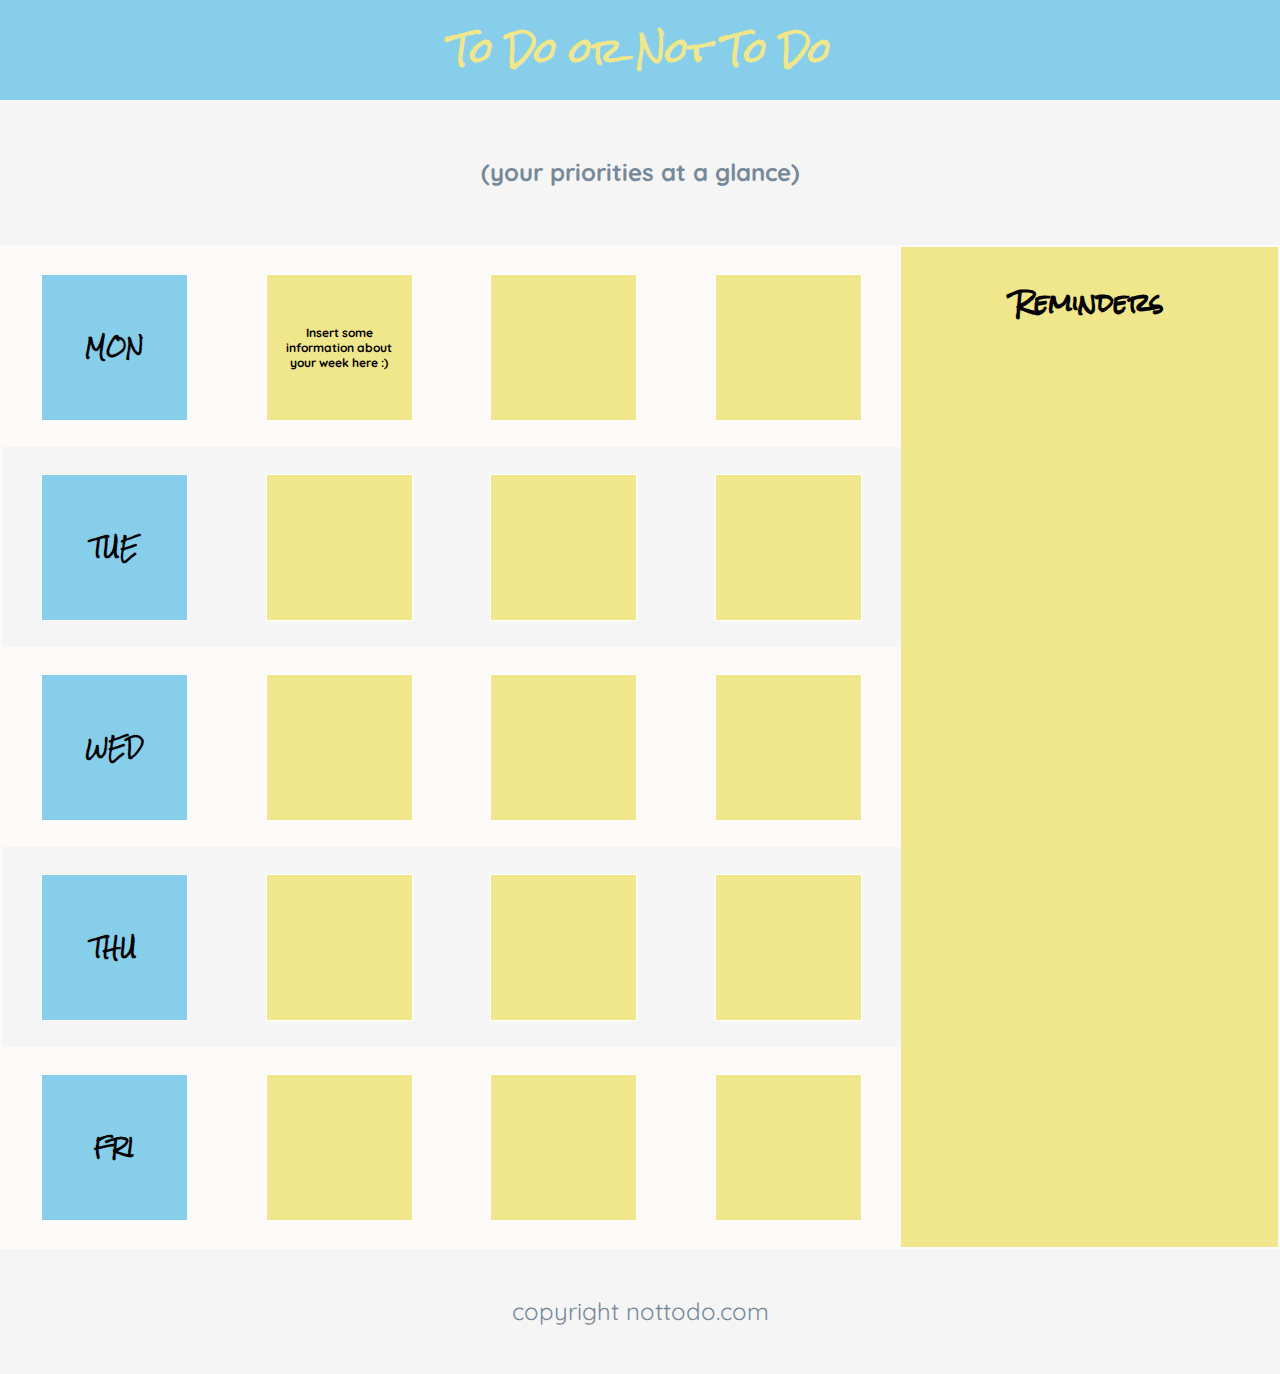
<file: school-projects/not-to-do/index.html>
<!DOCTYPE html>
<html>

<head>
  <title>To Do App</title>
  <link rel="stylesheet" href="style.css" type="text/css">
  <link href="https://fonts.googleapis.com/css?family=Quicksand" rel="stylesheet">
  <link href="https://fonts.googleapis.com/css?family=Rock+Salt" rel="stylesheet">
</head>
<body>

  <!-- Header -->

  <div id="header">
    <h1>To Do or Not To Do</h1>
    <h2 class="tagline">(your priorities at a glance)</h2>
  </div>

  <!-- App Container -->

  <div class="container">

    <!-- To Do Section -->

    <div class="week">
      <div class="row secondary-background">
        <div class="day square"><h3>MON</h3></div>
        <div class="task square">
          <p> Insert some information about your week here :) </p>
        </div>
        <div class="task square"></div>
        <div class="task square"></div>
      </div>
      <div class="row">
        <div class="day square"><h3>TUE</h3></div>
        <div class="task square"></div>
        <div class="task square"></div>
        <div class="task square"></div>
      </div>
      <div class="row secondary-background">
        <div class="day square"><h3>WED</h3></div>
        <div class="task square"></div>
        <div class="task square"></div>
        <div class="task square"></div>
      </div>
      <div class="row">
        <div class="day square"><h3>THU</h3></div>
        <div class="task square"></div>
        <div class="task square"></div>
        <div class="task square"></div>
      </div>
      <div class="row secondary-background">
        <div class="day square"><h3>FRI</h3></div>
        <div class="task square"></div>
        <div class="task square"></div>
        <div class="task square"></div>
      </div>
    </div>

    <!-- Reminders Section -->

    <div class="reminders">
      <h3>Reminders</h3>
    </div>
  </div>

  <!-- Footer -->

  <footer>
    <span class="tagline">copyright nottodo.com</span>
  </footer>
</body>
</html>
</file>
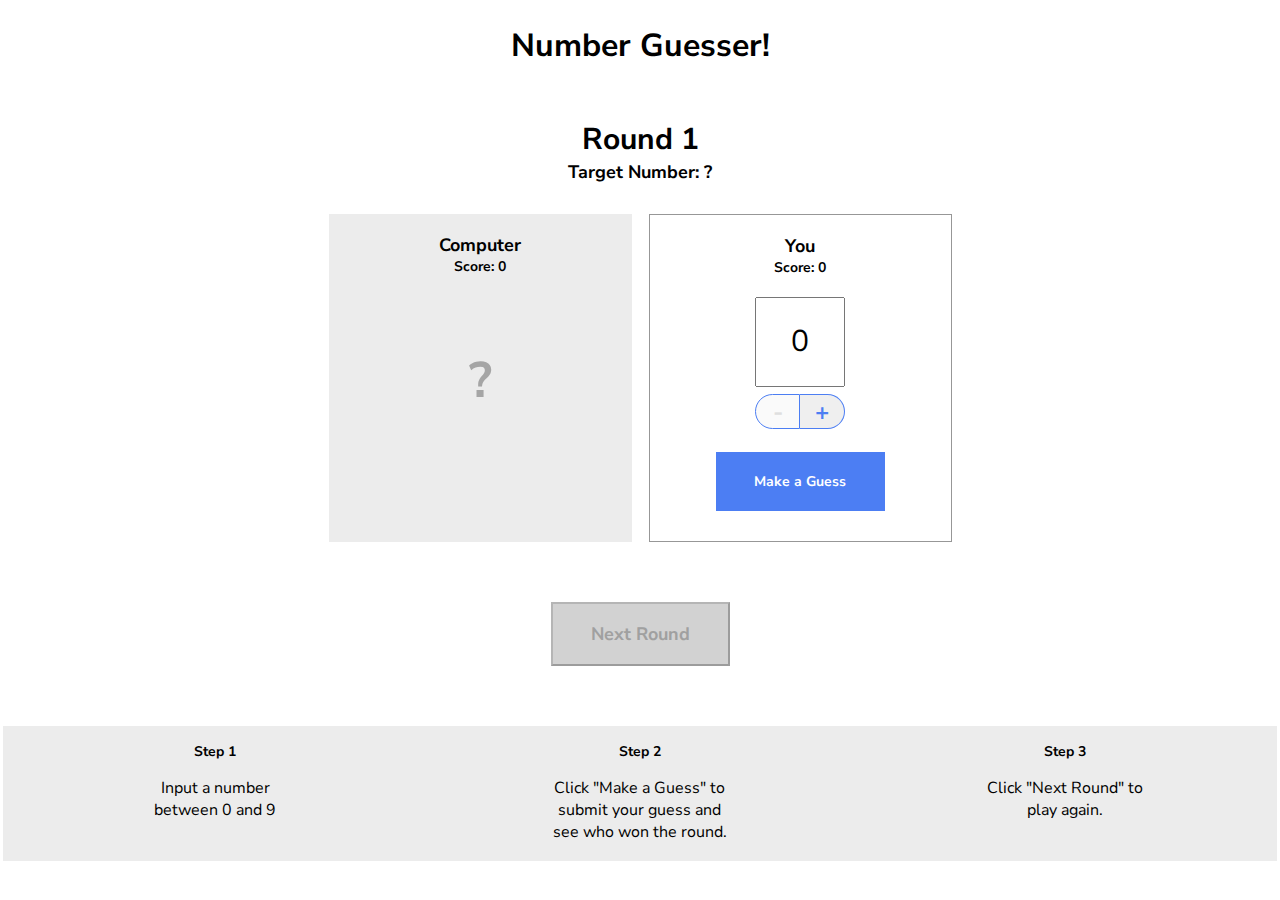
<file: school-projects/number-guesser/index.html>
<!doctype html>

<html>
  <head>
    <title>Number Guesser</title>
    <link href="https://fonts.googleapis.com/css?family=Nunito+Sans:400,700" rel="stylesheet">
    <link rel="stylesheet" href="./style.css">
  </head>
  <body>
    <div class="game-container">
      <header>
        <h1>Number Guesser!</h1>
      </header>
      
      <div class="rounds">
        <p class="round-label">Round <span id="round-number">1</span></p>
        <p class="guess-label">Target Number: <span id="target-number">?</span></p>
      </div>

      <div class="guessing-area">
        <div class="guess computer-guess">
          <div class="guess-title">
            <p class="guess-label">Computer</p>
            <p class="score-label">Score: <span id="computer-score">0</span></p>
          </div>
          <p id="computer-guess">?</p>
          <p class="winning-text" id="computer-wins"></p>
        </div>
        <div class="guess human-guess">
          <div class="guess-title">
            <p class="guess-label">You</p>
            <p class="score-label">Score: <span id="human-score">0</span></p>
          </div>
          <input type="number" id="human-guess" min=0 max=9 value=0>
          <div class="number-controls">
            <button class="number-control left" id="subtract" disabled>-</button>
            <button class="number-control right" id="add">+</button>
          </div>
          <button class="button" id="guess">Make a Guess</button>
        </div>
      </div>

      <div class="next-round-container">
        <button class="button" id="next-round" disabled>Next Round</button>
      </div>

    </div>
    
    <div class="instructions">
      <div class="instruction">
        <h3>Step 1</h3>
        <p>Input a number between 0 and 9</p>
      </div>
      <div class="instruction">
        <h3>Step 2</h3>
        <p>Click "Make a Guess" to submit your guess and see who won the round.</p>
      </div>
      <div class="instruction">
        <h3>Step 3</h3>
        <p>Click "Next Round" to play again.</p>
      </div>
    </div>

    <script src="./script.js"></script>
    <script src="./game.js"></script>
  </body>
</html>
</file>
<file: school-projects/not-to-do/style.css>
/* Universal Styles */

body {
  margin: 0px;
  background-color: WhiteSmoke;
  font-family: 'Rock Salt', cursive;
  text-align: center;
}

.secondary-background {
  background-color: Snow;
}

.tagline {
  font-family: 'Quicksand', sans-serif;
  color: LightSlateGrey;
  line-height: 125px;
}

/* Header */

h1 {
  margin: 0;
  background-color: SkyBlue;
  line-height: 100px;
  color: Khaki;
}

h2 {
  margin: 10px;
}

/* App Container */

.container {
  border: 2px solid Snow;
  display: flex;
}

/* To Do Section */

.week {
  display: inline-flex;
  flex-grow: 3;
  flex-direction: column;
}

.row {
  min-height: 200px;
  display: flex;
  flex-wrap: wrap;
  justify-content: space-around;
  align-items: center;
}

.square {
  width: 125px;
  height: 125px;
  padding: 10px;
  display: flex;
  justify-content: center;
  align-items: center;
}

.day.square {
  background-color: SkyBlue;
  border: 1px solid white;
}

.task.square {
  background-color: Khaki;
  border: 1px solid white;
}

.task p {
  font-family: 'Quicksand', sans-serif;
  font-weight: 700;
  font-size: 12px;
}

/* Reminders */

.reminders {
  background-color: Khaki;
  display: inline-flex;
  flex-grow: 2;
}

.reminders h3 {
  width: 100%;
  margin: 10px;
  color: black;
  line-height: 90px;
  font-size: 24px;
}

/* Footer */

footer {
  font-size: 24px;
}
</file>
<file: school-projects/number-guesser/style.css>
* {
  font-family: 'Nunito Sans';
  box-sizing: border-box;
}

body {
  margin: 0 auto;
  padding: 3px;
  background-color: #fff;
}

.game-container {
  max-width: 640px;
  margin: 0 auto;
  text-align: center;
}

header {
  display: flex;
  justify-content: center
}

.rounds {
  display: flex;
  flex-direction: column;
  align-items: center;
  margin-bottom: 30px;
}

.round-label {
  font-size: 30px;
  font-weight: 700;
  margin-bottom: 0px;
}

.guess {
  min-width: 303px;
  height: 328px;
  display: flex;
  flex-direction: column;
  align-items: center;
  padding: 19px;
}

.guessing-area {
  display: flex;
  justify-content: space-around;
  align-items: flex-start;
  margin-bottom: 60px;
}

.guess-title {
  display: flex;
  flex-direction: column;
  align-items: center;
  justify-content: flex-start;
  margin-bottom: 20px;
}

.guess-label {
  font-size: 18px;
  font-weight: 700;
  margin: 0;
}

.score-label {
  font-size: 14px;
  font-weight: 700;
  margin: 0;
}

.target-guess {
  display: flex;
  flex-direction: column;
  align-items: center;
  justify-content: flex-start;
}

.computer-guess {
  background-color: #ececec;
}

#computer-guess {
  font-size: 50px;
  font-weight: 700;
  color: #a5a5a5;
}

.human-guess {
  border: 1px solid #979797;
}

.guess input {
  height: 90px;
  width: 90px;
  font-size: 30px;
  text-align: center;
  margin: 0 auto;
  margin-bottom: 7px;
}

.number-controls {
  font-size: 0;
  margin-bottom: 23px;
}

.number-control {
  border: solid 1px #4c7ef3;
  display: inline-block;
  width: 45px;
  height: 35px;
  font-size: 24px;
  font-weight: 700;
  color: #4c7ef3;
  cursor: pointer;
}

.number-controls button[disabled] {
  color: #dfdfdf;
  cursor: default;
}

.left {
  border-top-left-radius: 22.5px;
  border-bottom-left-radius: 22.5px;
}

.right {
  border-top-right-radius: 22.5px;
  border-bottom-right-radius: 22.5px;
  border-left-width: 0px;
}

.controls {
  display: flex;
  justify-content: space-around;
}

.button {
  background-color: #4c7ef3;
  color: #fff;
  cursor: pointer;
}

#guess {
  padding: 20px;
  width: 169px;
  height: 59px;
  border: none;
  font-weight: 700;
  font-size: 14px;
}

input[type=number]::-webkit-inner-spin-button {
  -webkit-appearance: none;
}

#next-round {
  width: 179px;
  height: 64px;
  font-size: 18px;
  font-weight: bold;
  margin-left: auto;
  margin-right: auto;
  margin-bottom: 60px;
}
  
.button[disabled] {
  background-color: #d2d2d2;
  color: #a0a0a0;
  cursor: default;
}

.instructions {
  background-color: #ececec;
  width: 100%;
  display: flex;
  justify-content: space-around;
}

.instruction {
  width: 180px;
  padding: 2px;
  text-align: center;
}

.instructions h3 {
  font-size: 14px;
}


.winning-text, .winning-text[disabled] {
  color: #ec3636;
  font-weight: 700;
}
</file>
